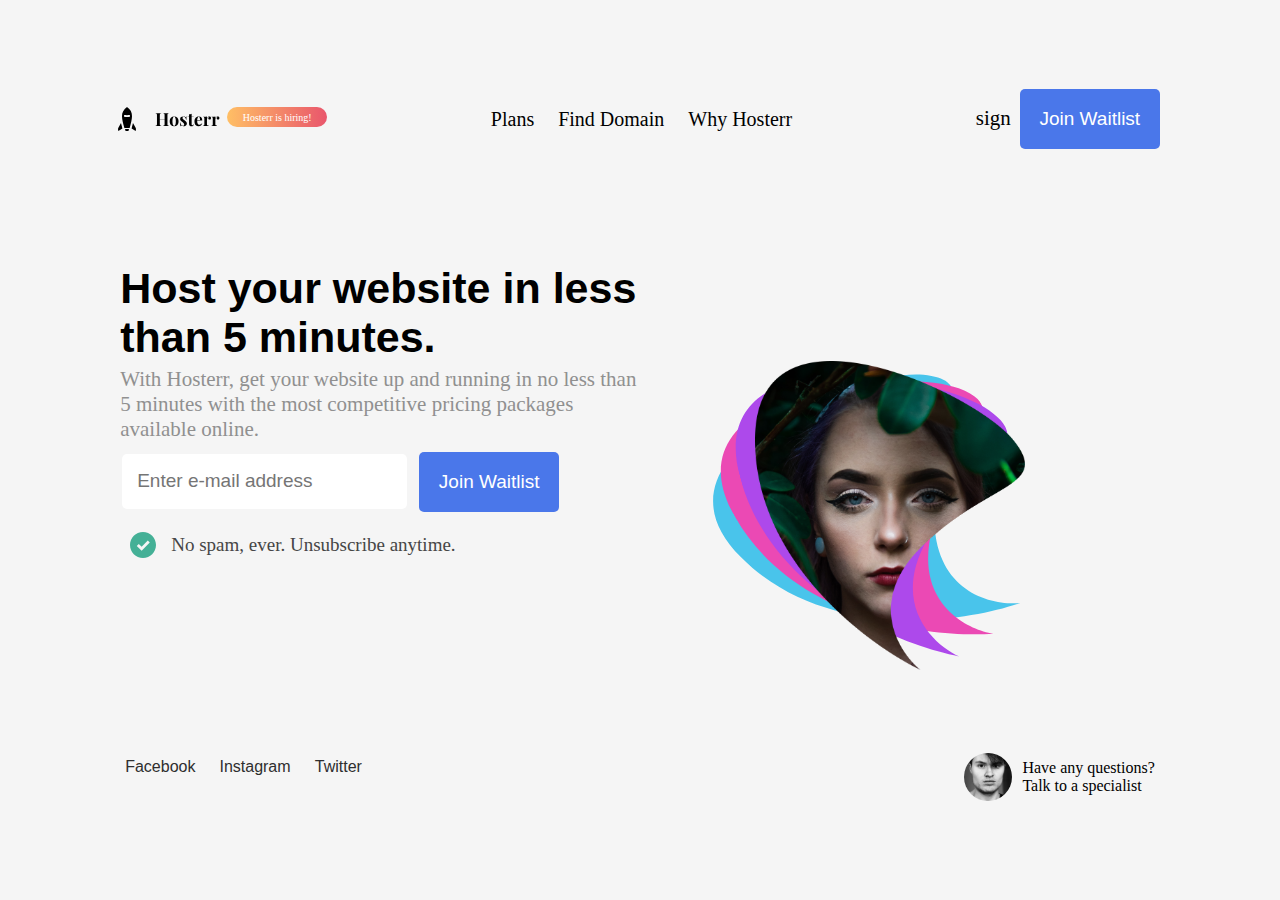
<file: index.html>
<!DOCTYPE html>
<html lang="en">
  <head>
    <meta charset="UTF-8" />
    <meta name="viewport" content="width=device-width, initial-scale=1.0" />
    <title>old title</title>
    <link
      rel="stylesheet"
      href="https://cdnjs.cloudflare.com/ajax/libs/font-awesome/6.5.1/css/all.min.css"
    />
    <link rel="stylesheet" href="style.css" />
  </head>
  <body>
    <nav>
      <div class="logo-grad">
        <img src="Assets/Logo.svg" alt="" />
        <a class="grad-text">Hosterr is hiring!</a>
      </div>

      <div>
        <ul>
          <li>Plans</li>
          <li>Find Domain</li>
          <li>Why Hosterr</li>
        </ul>
      </div>
      <div class="three-line"><i class="fa-sharp fa-solid fa-bars"></i></div>
      <div class="line-sign-join">
<a class="sign-in" href="#">sign</a>
        <button class="join">Join Waitlist</button>
      </div>
        </div>
    </nav>
    <div class="image-flex">
      <div class="all-image">
        <img class="blue-shape" src="Assets/Blue Shape.svg" alt="" />
        <img class="pink-shape" src="Assets/Pink Shape.svg" alt="" />
        <img class="purple-shape" src="Assets/Purple Shape.svg" alt="" />
        <img class="main-shape" src="Assets/Hero Image (Model).png" alt="" />
      </div>
      <div class="all-text-pc">
        <h1 class="text">Host your website in less than 5 minutes.</h1>
        <p class="text-hosters text">
          With Hosterr, get your website up and running in no less than 5
          minutes with the most competitive pricing packages available online.
        </p>
        <div class="e-mail-join">
          <label for="e-mail"></label>
          <input
            class="email-checkbox"
            id="e-mail"
            type="email"
            placeholder="Enter e-mail address"
          />
          <button class="join">Join Waitlist</button>
        </div>
        <div class="no-spam">
          <img src="Assets/Checkmark.svg" alt="" />
          <p>No spam, ever. Unsubscribe anytime.</p>
        </div>
      </div>
    </div>
    <div class="link-image-text">
      <div class="links">
        <a href="">Facebook</a> <a href="">Instagram</a><a href=""> Twitter</a>
      </div>
      <div class="any-questions">
        <img src="Assets/Help Avatar.svg" alt="" />
        <div class="mobile-center" style="align-items: center">
          <div class="hero-avatar-text">
            <p>Have any questions?</p>
            <p class="bolt">Talk to a specialist</p>
          </div>
        </div>
      </div>
    </div>






    
  </body>
</html>
</file>
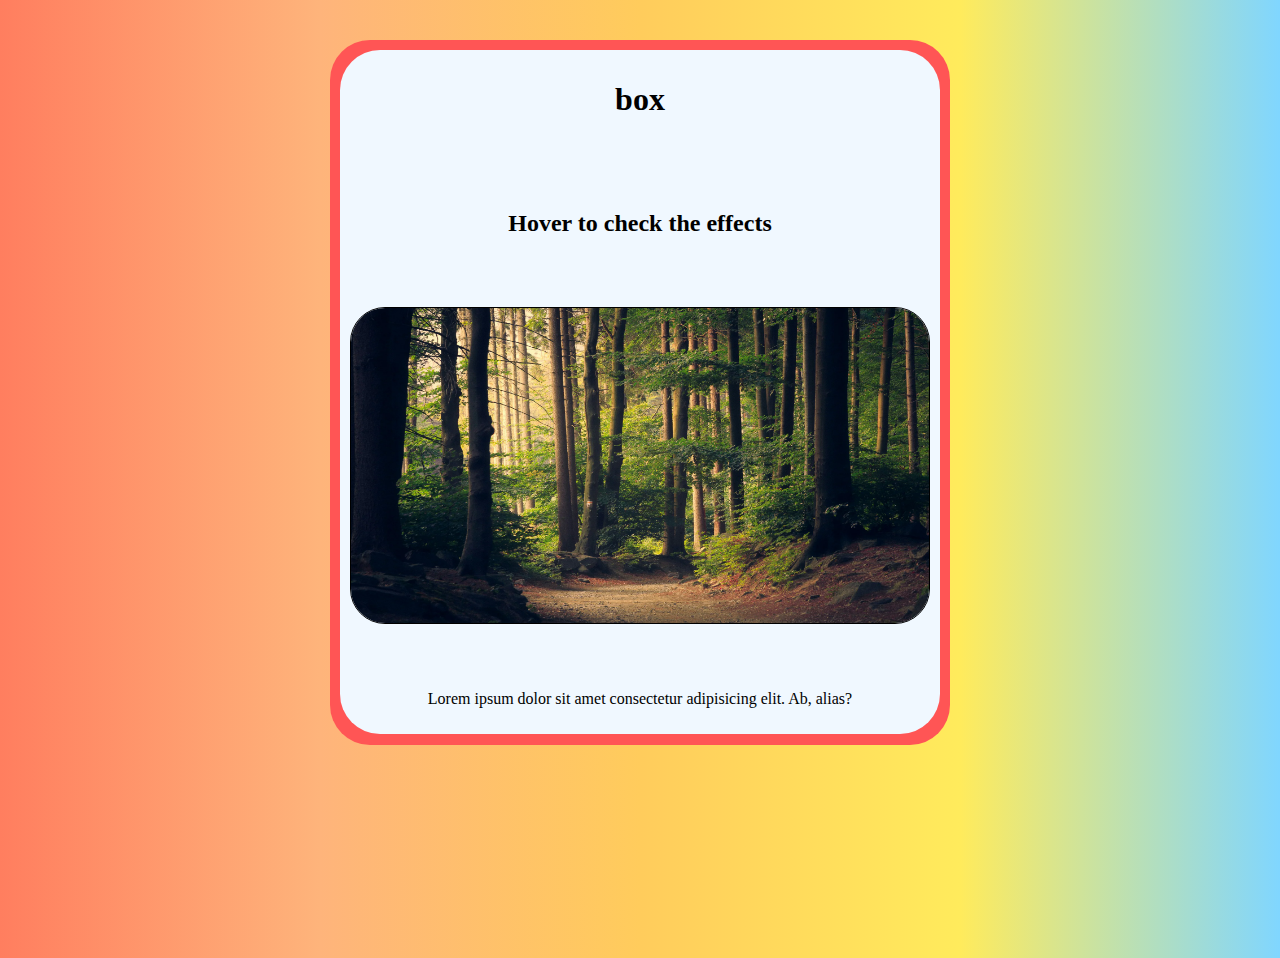
<file: box.html>
<!DOCTYPE html>
<html lang="en">
  <head>
    <meta charset="UTF-8" />
    <meta name="viewport" content="width=device-width, initial-scale=1.0" />
    <link rel="stylesheet" href="box-styles.css" />
    <title>box</title>
  </head>
  <body>
    <div class="hero">
      <div class="box"></div>
      <div class="box"></div>
      <div class="box"></div>
      <div class="box"></div>
      <div class="box"></div>
      <div class="box"></div>
      <div class="box"></div>
      <div class="box"></div>
      <div class="box"></div>

      <div class="container rotate">
        <h1>box</h1>
        <h2>Hover to check the effects</h2>
        <img
          src="images/photo-1441974231531-c6227db76b6e.webp"
          alt="trees"
          width="600"
        />
        <p>
          Lorem ipsum dolor sit amet consectetur adipisicing elit. Ab, alias?
        </p>
      </div>
    </div>
  </body>
</html>
</file>
<file: style.css>
* {
  margin: 0;
  padding: 0;
  border: 0;
}
body {
  background-color: whitesmoke;
  padding: 5% 9%;
}
nav {
  display: flex;
  align-items: center;
  justify-content: space-between;
}
.logo-grad {
  display: flex;
}
.logo-grad a {
  display: flex;
  justify-content: center;
  align-items: center;
  margin-left: 7px;
  font-size: 10px;
  border: 10px;
  color: white;
  background: linear-gradient(to left, #e9566c, #ffbf65);
  height: 20px;
  width: 100px;
  border-radius: 50px;
  text-align: center;
}
.line-sign-join {
  display: none;
}
.sign-in {
  color: black;
  text-decoration: none;
  font-size: 21px;
}
nav ul {
  list-style: none;
  display: none;
}
.three-line {
  display: block;
}
.all-image {
  position: relative;
  height: 300px;
  width: 300px;

  overflow: hidden;
}
.all-image img {
  position: absolute;

  margin: 40px;
  height: auto;
  width: 200px;
  transform-origin: 1 1;
}

/* .all-image {
  position: relative;
  height: 300px;
  overflow: hidden;
}
.all-image img {
  position: absolute;
  top: 0%;
  left: 0%;
  transform: translate(-50%, -50%);
  margin: 40px;
  height: auto;
  width: 200px;
  transform-origin: 50 50;
} */
.blue-shape {
  position: absolute;
  rotate: 360deg;
  animation: rotate-blue 3s linear infinite;
}
.pink-shape {
  position: absolute;
  rotate: 360deg;
  animation: rotate-pink 3s linear infinite;
}
.purple-shape {
  position: absolute;
  rotate: 360deg;
  animation: rotate-purple 3s linear infinite;
}
.main-shape {
  position: absolute;
  rotate: 360deg;
  animation: rotate-img 4s linear infinite;
}
@keyframes rotate-blue {
  0% {
    transform: rotate(315deg);
  }
  33% {
    transform: rotate(360deg);
  }
  66% {
    transform: rotate(360deg);
  }
  100% {
    transform: rotate(315deg);
  }
}
@keyframes rotate-pink {
  0% {
    transform: rotate(330deg);
  }
  33% {
    transform: rotate(360deg);
  }
  66% {
    transform: rotate(360deg);
  }
  100% {
    transform: rotate(330deg);
  }
}
@keyframes rotate-purple {
  0% {
    transform: rotate(345deg);
  }
  33% {
    transform: rotate(360deg);
  }
  66% {
    transform: rotate(360deg);
  }
  100% {
    transform: rotate(345deg);
  }
}
@keyframes rotate-img {
  0% {
    transform: rotate(360deg);
  }
  100% {
    transform: rotate(360deg);
  }
}
h1 {
  margin: 5px;
  font-size: 40px;
  font-family: Arial, Helvetica, sans-serif;
}
.text-hosters {
  margin: 5px;
  color: #909090;
  font-size: 17px;
}
.email-checkbox {
  padding-left: 15px;
  background-color: white;
  display: block;
  height: 50px;
  width: 270px;
  border-radius: 5px;
  border: none;
  outline: none;
  font-size: 15px;
  margin: 7px;
}
.email-checkbox label {
  padding: 10px;
  width: 100px;
  height: 100px;
  background-color: white;
  line-height: 50px;
}
.join {
  background-color: #4a77ea;
  height: 50px;
  width: 290px;
  border-radius: 5px;
  border: none;
  outline: none;
  margin: 5px;
  font-size: 15px;
  color: white;
}
.no-spam img {
  height: 21px;
  width: 21px;
  margin: 13px;
}
.no-spam {
  display: flex;
  margin: 5px;
  align-items: center;
}
.no-spam p {
  color: #464646;
  font-size: 15px;
  margin: 5px;
  text-align: center;
}
.links a {
  color: #2e2e2e;
  font-family: "Lucida Sans", "Lucida Sans Regular", "Lucida Grande",
    "Lucida Sans Unicode", Geneva, Verdana, sans-serif;
  padding: 10px;
  text-decoration: none;
}
.any-questions {
  display: flex;
  align-items: center;
  margin-top: 20px;
}

img.hero-avatar-text {
}
.hero-avatar-text {
  margin-left: 10px;
}
@media screen and (min-width: 760px) {
  nav {
    padding-top: 20px;
  }
  .all-image {
    position: relative;
    height: 370px;
    width: 400px;
    top: 30%;
    left: 30%;
    transform: translateX(-50% -50%);
    overflow: hidden;
  }
  .all-image img {
    position: absolute;

    margin: 20%;
    height: auto;
    width: 270px;
    transform-origin: 1 1;
  }
  .blue-shape {
    position: absolute;
    rotate: 315deg;
    animation: rotate-blue 2s linear infinite;
  }
  .pink-shape {
    position: absolute;
    rotate: 330deg;
    animation: rotate-pink 2s linear infinite;
  }
  .purple-shape {
    position: absolute;
    rotate: 345deg;

    animation: rotate-purple 2s linear infinite;
  }
  .main-shape {
    position: absolute;
    rotate: 360deg;
  }
  h1 {
    font-size: 43px;
  }
  .e-mail-join {
    display: flex;
  }
  .text-hosters {
    font-size: 21px;
  }
  .join {
    width: 140px;
    height: 60px;
    font-size: 19px;
  }
  .email-checkbox {
    font-size: 19px;
    height: 55px;
  }
  .link-image-text {
    display: flex;
    justify-content: space-between;
    align-items: center;
  }
  .hero-avatar-text {
    margin: 10px;
    align-items: center;
  }
  .no-spam img {
    height: 26px;
    width: 26px;
    margin: 10px;
  }
  .no-spam p {
    font-size: 19px;
  }
}
@media screen and (min-width: 1020px) {
  nav ul {
    display: block;
    list-style-type: none;
    margin: 0;
    padding: 0;
    text-align: center;
  }
  nav li {
    display: inline;
    margin-right: 20px;
    font-size: 20px;
  }
  .three-line {
    display: none;
  }
  .line-sign-join {
    display: block;
  }
  /* .all-image {
    position: relative;
    height: 470px;
    width: 600px;
    top: 30%;
    left: 30%;
    transform: translateX(-50% -50%);
    overflow: hidden;
  }
  .all-image img {
    position: absolute;
    margin: 40px;
    height: auto;
    width: 350px;
    transform-origin: 1 0;
    
  }
  .image-flex {
    display: flex;
  }
  .all-text-pc {
    max-width: 40%;
    padding-top: 80px;
  } */
  .all-image {
    position: none;
    height: 470px;
    width: 600px;
    top: 30%;
    left: 0%;
    transform: translateX(-50% -50%);
  }
  .image-flex {
    display: flex;
    flex-direction: row-reverse;
    margin-top: 10%;
  }
  .all-text-pc {
    height: auto;
    width: 60%;
  }
}
</file>
<file: box-styles.css>
*,
*::after,
* ::before {
  box-sizing: border-box;
}
body {
  background: linear-gradient(
    to right,
    #ff7e5f,
    #feb47b,
    #ffcc5c,
    #ffeb5c,
    #80d6ff
  );
}
.hero {
  max-width: 650px;
  height: 900px;

  margin: 0 auto;

  perspective: 800px;
  position: relative;
}
/* .hero:hover > * {
} */
/* .hero:hover > .container {
  transform:;
} */
/* .hero:hover > .container h1 {
  transform: translateZ(200px) scale(2);
  perspective: 300px;
} */

/* .hero:hover > .container h2 {
  transform: translateZ(100px) scale(1.5);
}
.hero:hover > p {
  transform: translateZ(200px);
} */
.container {
  display: flex;
  flex-direction: column;
  align-items: center;
  gap: 50px;
  width: 100%;
  max-width: 600px;
  /* height: 690px; */
  margin: 50px auto;
  /* border: 4px solid black; */
  background-color: aliceblue;
  border-radius: 40px;
  aspect-ratio: 16/9;
  transform: perspective(300px) rotateY(var(--rotateY)) rotateX(var(--rotateX));
  transition: transform 300ms;
  padding: 10px;
  /* --rotateY: 0deg; */
  /* --rotateX: 0deg; */
  /* margin-top: 50px; */
  /* margin-bottom: 20px; */

  --defualt-rotate: 6deg;
}
.container::before {
  position: absolute;
  content: "";
  top: -10px;
  height: 705px;
  width: 620px;
  background: rgb(255, 85, 85);
  border-radius: 40px;
  z-index: -1;
  transition: 0.3s;
  animation: animate 31s linear infinite;
}
.container:hover::before {
  height: 670px;
  width: 600px;
}
@keyframes animate {
  50% {
    filter: hue-rotate(350deg);
  }
}
.main-image {
  filter: none;
  z-index: 2;
}
h1 {
  /* transform: perspective(300px) rotateY(var(--rotateY)) rotateX(var(--rotateX)); */
  transition: transform 300ms;
  --rotateY: 0deg;
  --rotateX: 0deg;
  /* margin-top: 50px; */
}
h2 {
  /* transform: perspective(600px) rotateY(var(--rotateY)) rotateX(var(--rotateX)); */
  transition: transform 300ms;
  /* --rotateY: 0deg;
  --rotateX: 0deg; */
  /* margin-top: 50px; */
}
p {
  /* transform: perspective(600px) rotateY(var(--rotateY)) rotateX(var(--rotateX)); */
  transition: transform 300ms;
  /* --rotateY: 0deg;
  --rotateX: 0deg; */
}
img {
  width: 100%;
  border: 1px solid black;
  height: 100%;
  /* transform: perspective(600px) rotateY(var(--rotateY)) rotateX(var(--rotateX));
  transition: transform 300ms;
  --rotateY: 0deg;
  --rotateX: 0deg; */
  border-radius: 35px;
}

.box {
  height: calc(100% / 3);
  width: calc(100% / 3);
  display: inline-block;
  position: absolute;
  z-index: 1;
}
.box:nth-child(1) {
  top: 0;
  left: 0;
  /* background-color: rgba(196, 23, 23, 0.525); */
}
/* .box:nth-child(1):hover ~ img {
  --rotateX: var(--defualt-rotate);
  --rotateY: calc(var(--defualt-rotate) * -1);
} */
.hero .box:nth-child(1):hover ~ .container {
  --rotateX: var(--defualt-rotate);
  --rotateY: calc(var(--defualt-rotate) * -1);
}
.hero .box:nth-child(1):hover ~ .container img {
  transform: perspective(600px) translateZ(100px);
}
.hero .box:nth-child(1):hover ~ .container h1 {
  transform: perspective(600px) translateZ(400px) scale(2);
}
.hero .box:nth-child(1):hover ~ .container h2 {
  transform: perspective(600px) translateZ(200px) scale(1.2);
}
.hero .box:nth-child(1):hover ~ .container p {
  transform: perspective(600px) translateZ(200px) scale(1);
}
.box:nth-child(2) {
  top: 0;
  left: calc(100% / 3);
  /* background-color: rgba(255, 106, 0, 0.576); */
}
.hero .box:nth-child(2):hover ~ .container {
  --rotateX: var(--defualt-rotate);
  --rotateY: 0deg;
}

.hero .box:nth-child(2):hover ~ .container img {
  transform: perspective(600px) translateZ(100px);
}
.hero .box:nth-child(2):hover ~ .container h1 {
  transform: perspective(600px) translateZ(400px) scale(2);
}
.hero .box:nth-child(2):hover ~ .container h2 {
  transform: perspective(600px) translateZ(200px) scale(1.2);
}
.hero .box:nth-child(2):hover ~ .container p {
  transform: perspective(600px) translateZ(200px) scale(1);
}
.box:nth-child(3) {
  top: 0;
  right: 0;
  /* background-color: rgba(248, 225, 14, 0.559); */
}
.hero .box:nth-child(3):hover ~ .container {
  --rotateX: var(--defualt-rotate);
  --rotateY: var(--defualt-rotate);
}

.hero .box:nth-child(3):hover ~ .container img {
  transform: perspective(600px) translateZ(100px);
}
.hero .box:nth-child(3):hover ~ .container h1 {
  transform: perspective(600px) translateZ(400px) scale(2);
}
.hero .box:nth-child(3):hover ~ .container h2 {
  transform: perspective(600px) translateZ(200px) scale(1.2);
}
.hero .box:nth-child(3):hover ~ .container p {
  transform: perspective(600px) translateZ(200px) scale(1);
}

.box:nth-child(4) {
  top: calc(100% / 3);
  left: 0;
  /* background-color: rgba(158, 247, 4, 0.466); */
}
.hero .box:nth-child(4):hover ~ .container {
  --rotateX: 0deg;
  --rotateY: calc(var(--defualt-rotate) * -1);
}
.hero .box:nth-child(4):hover ~ .container img {
  transform: perspective(600px) translateZ(100px);
}
.hero .box:nth-child(4):hover ~ .container h1 {
  transform: perspective(600px) translateZ(400px) scale(2);
}
.hero .box:nth-child(4):hover ~ .container h2 {
  transform: perspective(600px) translateZ(200px) scale(1.2);
}
.hero .box:nth-child(4):hover ~ .container p {
  transform: perspective(600px) translateZ(200px) scale(1);
}

.box:nth-child(5) {
  top: calc(100% / 3);
  right: calc(100% / 3);
  /* background-color: rgba(0, 241, 125, 0.521); */
}
.hero .box:nth-child(5):hover ~ .container {
  --rotateX: 0deg;
  --rotateY: 0deg;
}
.hero .box:nth-child(5):hover ~ .container img {
  transform: perspective(600px) translateZ(100px);
}
.hero .box:nth-child(5):hover ~ .container h1 {
  transform: perspective(600px) translateZ(500px) scale(1.2);
}
.hero .box:nth-child(5):hover ~ .container h2 {
  transform: perspective(600px) translateZ(200px) scale(1.2);
}
.hero .box:nth-child(5):hover ~ .container p {
  transform: perspective(600px) translateZ(200px) scale(1);
}
.box:nth-child(6) {
  top: calc(100% / 3);
  right: 0;
  /* background-color: rgba(0, 247, 255, 0.448); */
}
.hero .box:nth-child(6):hover ~ .container {
  --rotateX: 0deg;
  --rotateY: var(--defualt-rotate);
}
.hero .box:nth-child(6):hover ~ .container img {
  transform: perspective(600px) translateZ(100px);
}
.hero .box:nth-child(6):hover ~ .container h1 {
  transform: perspective(600px) translateZ(400px) scale(2);
}
.hero .box:nth-child(6):hover ~ .container h2 {
  transform: perspective(600px) translateZ(200px) scale(1.2);
}
.hero .box:nth-child(6):hover ~ .container p {
  transform: perspective(600px) translateZ(200px) scale(1);
}
.box:nth-child(7) {
  bottom: 0;
  left: 0;
  /* background-color: rgba(0, 65, 231, 0.366); */
}
.hero .box:nth-child(7):hover ~ .container {
  --rotateX: calc(var(--defualt-rotate) * -1);
  --rotateY: calc(var(--defualt-rotate) * -1);
}
.hero .box:nth-child(7):hover ~ .container img {
  transform: perspective(600px) translateZ(100px);
}
.hero .box:nth-child(7):hover ~ .container h1 {
  transform: perspective(600px) translateZ(400px) scale(2);
}
.hero .box:nth-child(7):hover ~ .container h2 {
  transform: perspective(600px) translateZ(200px) scale(1.2);
}
.hero .box:nth-child(7):hover ~ .container p {
  transform: perspective(600px) translateZ(200px) scale(1);
}
.box:nth-child(8) {
  bottom: 0;
  left: calc(100% / 3);
  /* background-color: rgba(245, 1, 249, 0.336); */
}
.hero .box:nth-child(8):hover ~ .container {
  --rotateX: calc(var(--defualt-rotate) * -1);
  --rotateY: 0deg;
}
.hero .box:nth-child(8):hover ~ .container img {
  transform: perspective(600px) translateZ(100px);
}
.hero .box:nth-child(8):hover ~ .container h1 {
  transform: perspective(600px) translateZ(400px) scale(2);
}
.hero .box:nth-child(8):hover ~ .container h2 {
  transform: perspective(600px) translateZ(200px) scale(1.2);
}
.hero .box:nth-child(8):hover ~ .container p {
  transform: perspective(600px) translateZ(200px) scale(1);
}
.box:nth-child(9) {
  bottom: 0;
  right: 0;
  /* background-color: rgba(246, 16, 47, 0.332); */
}
.hero .box:nth-child(9):hover ~ .container {
  --rotateX: calc(var(--defualt-rotate) * -1);
  --rotateY: var(--defualt-rotate);
}
.hero .box:nth-child(9):hover ~ .container img {
  transform: perspective(600px) translateZ(100px);
}
.hero .box:nth-child(9):hover ~ .container h1 {
  transform: perspective(600px) translateZ(400px) scale(1);
}
.hero .box:nth-child(9):hover ~ .container h2 {
  transform: perspective(600px) translateZ(200px) scale(1.2);
}
.hero .box:nth-child(9):hover ~ .container p {
  transform: perspective(600px) translateZ(200px) scale(1);
}
</file>
